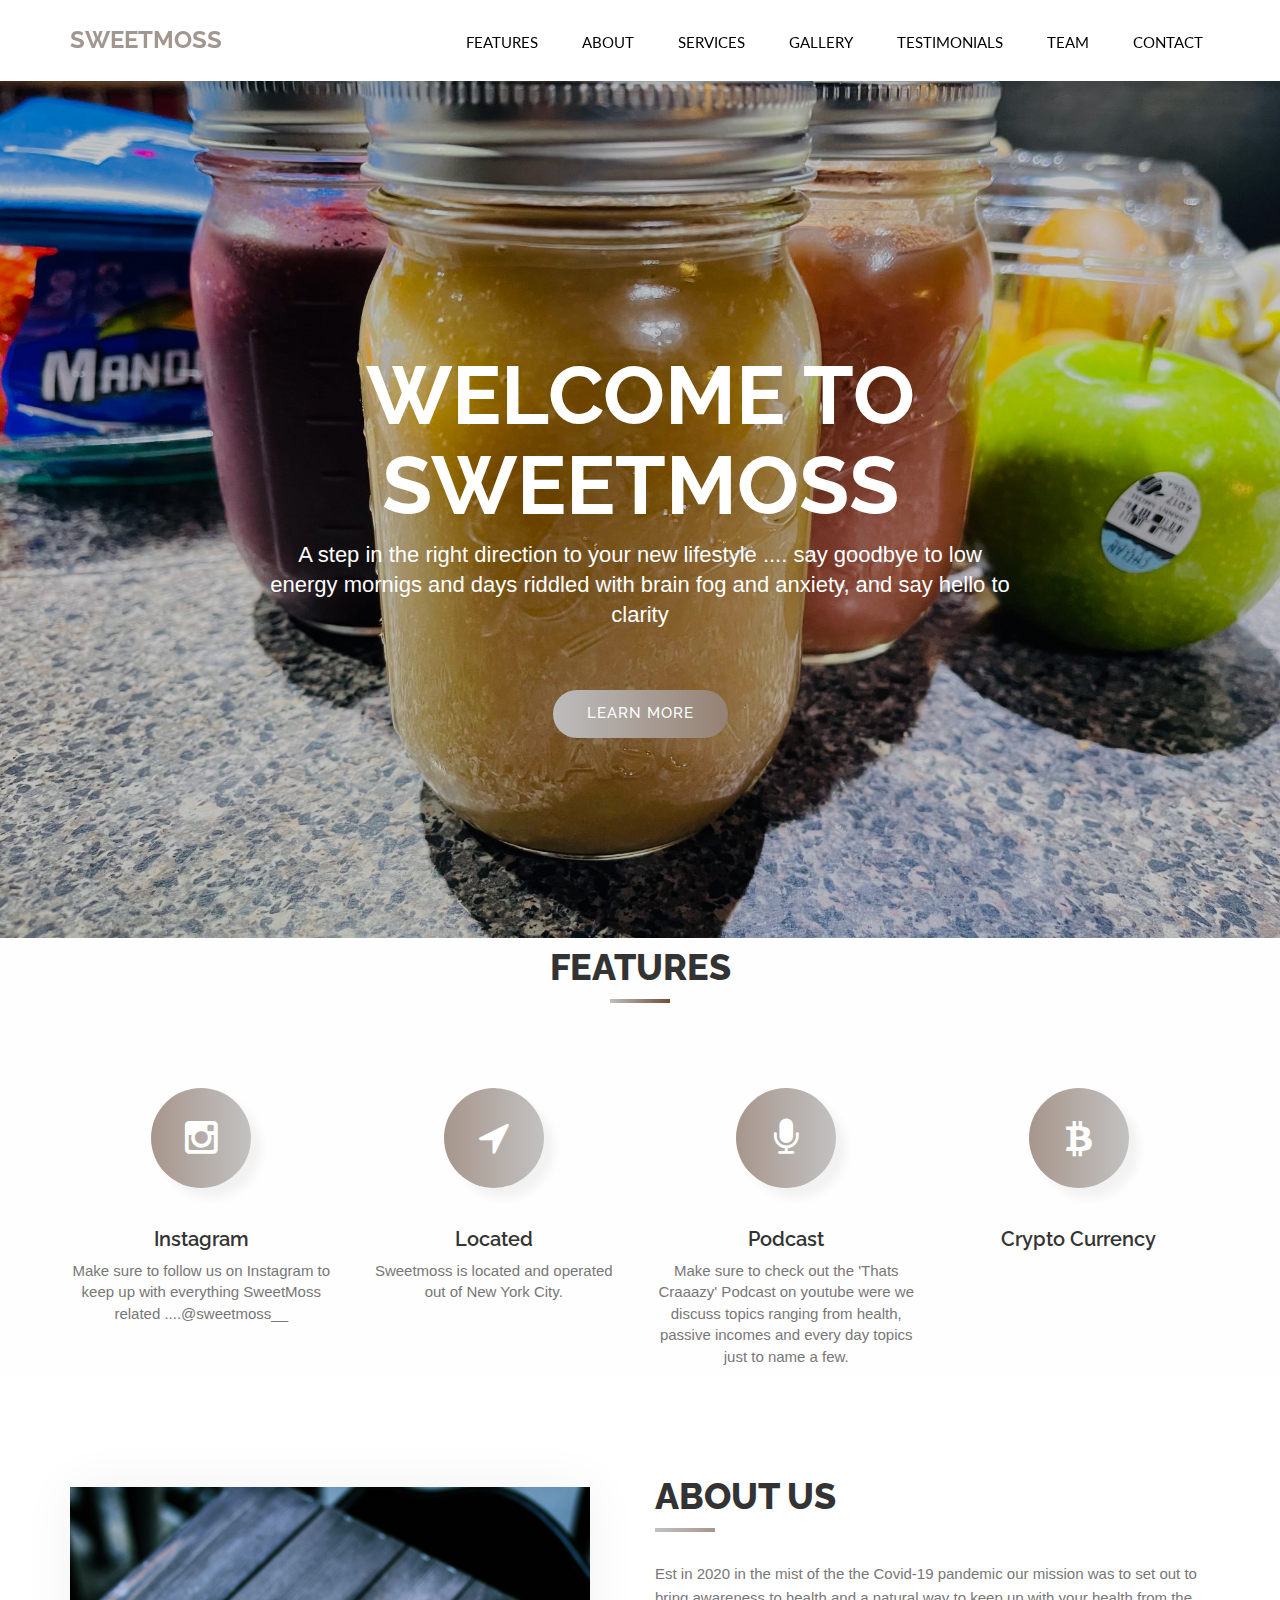
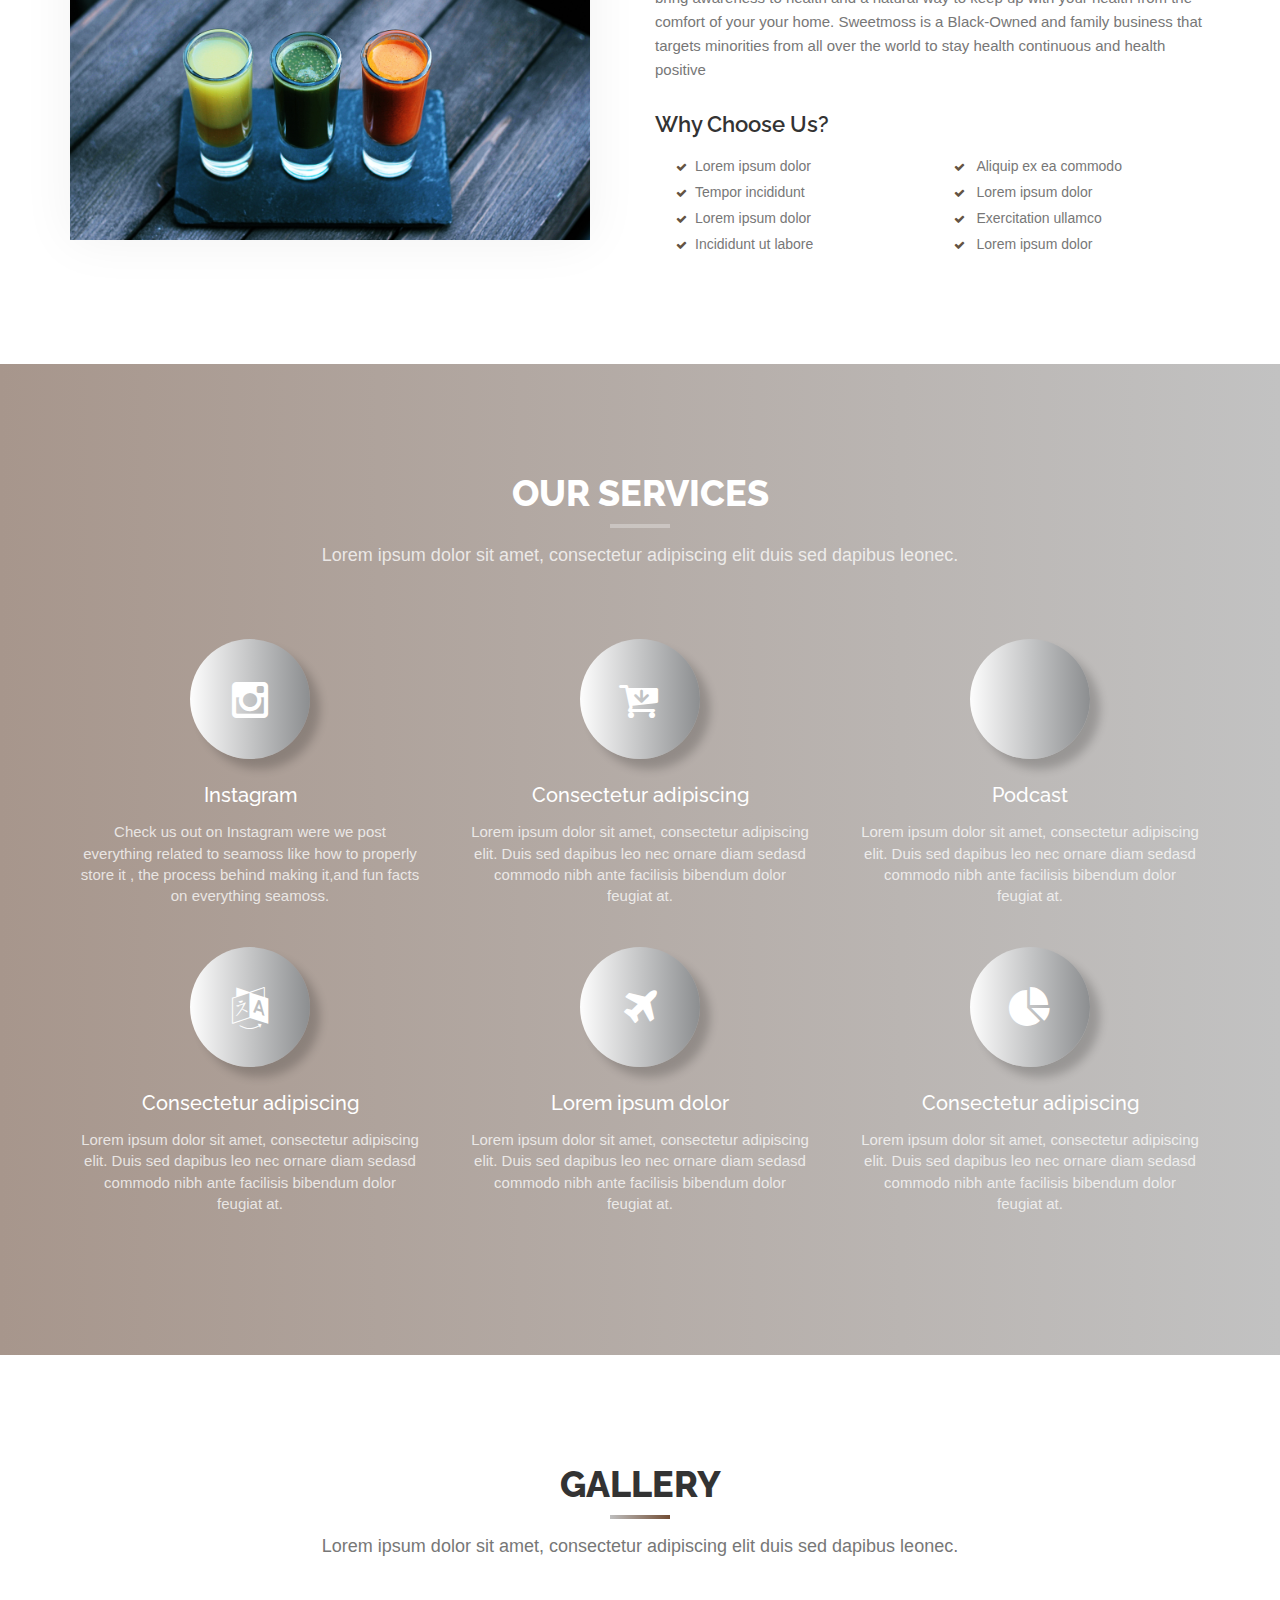
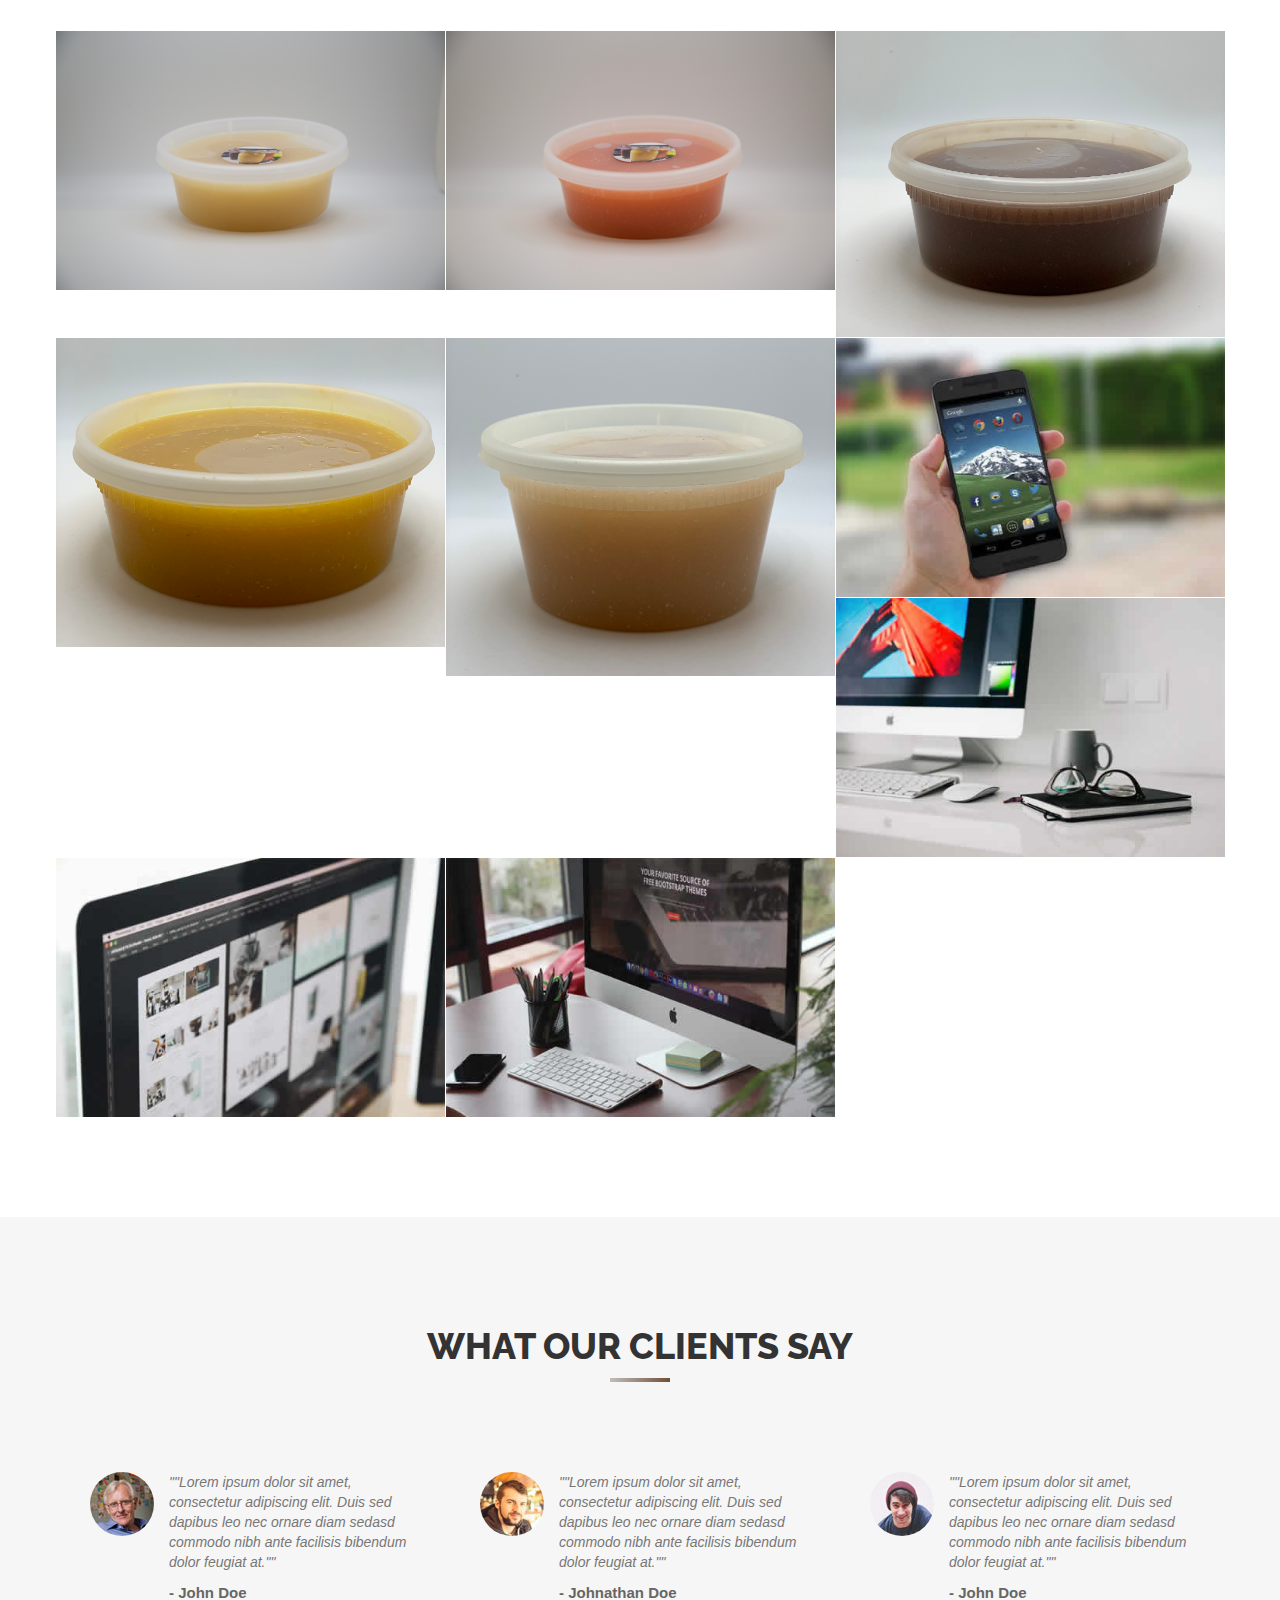
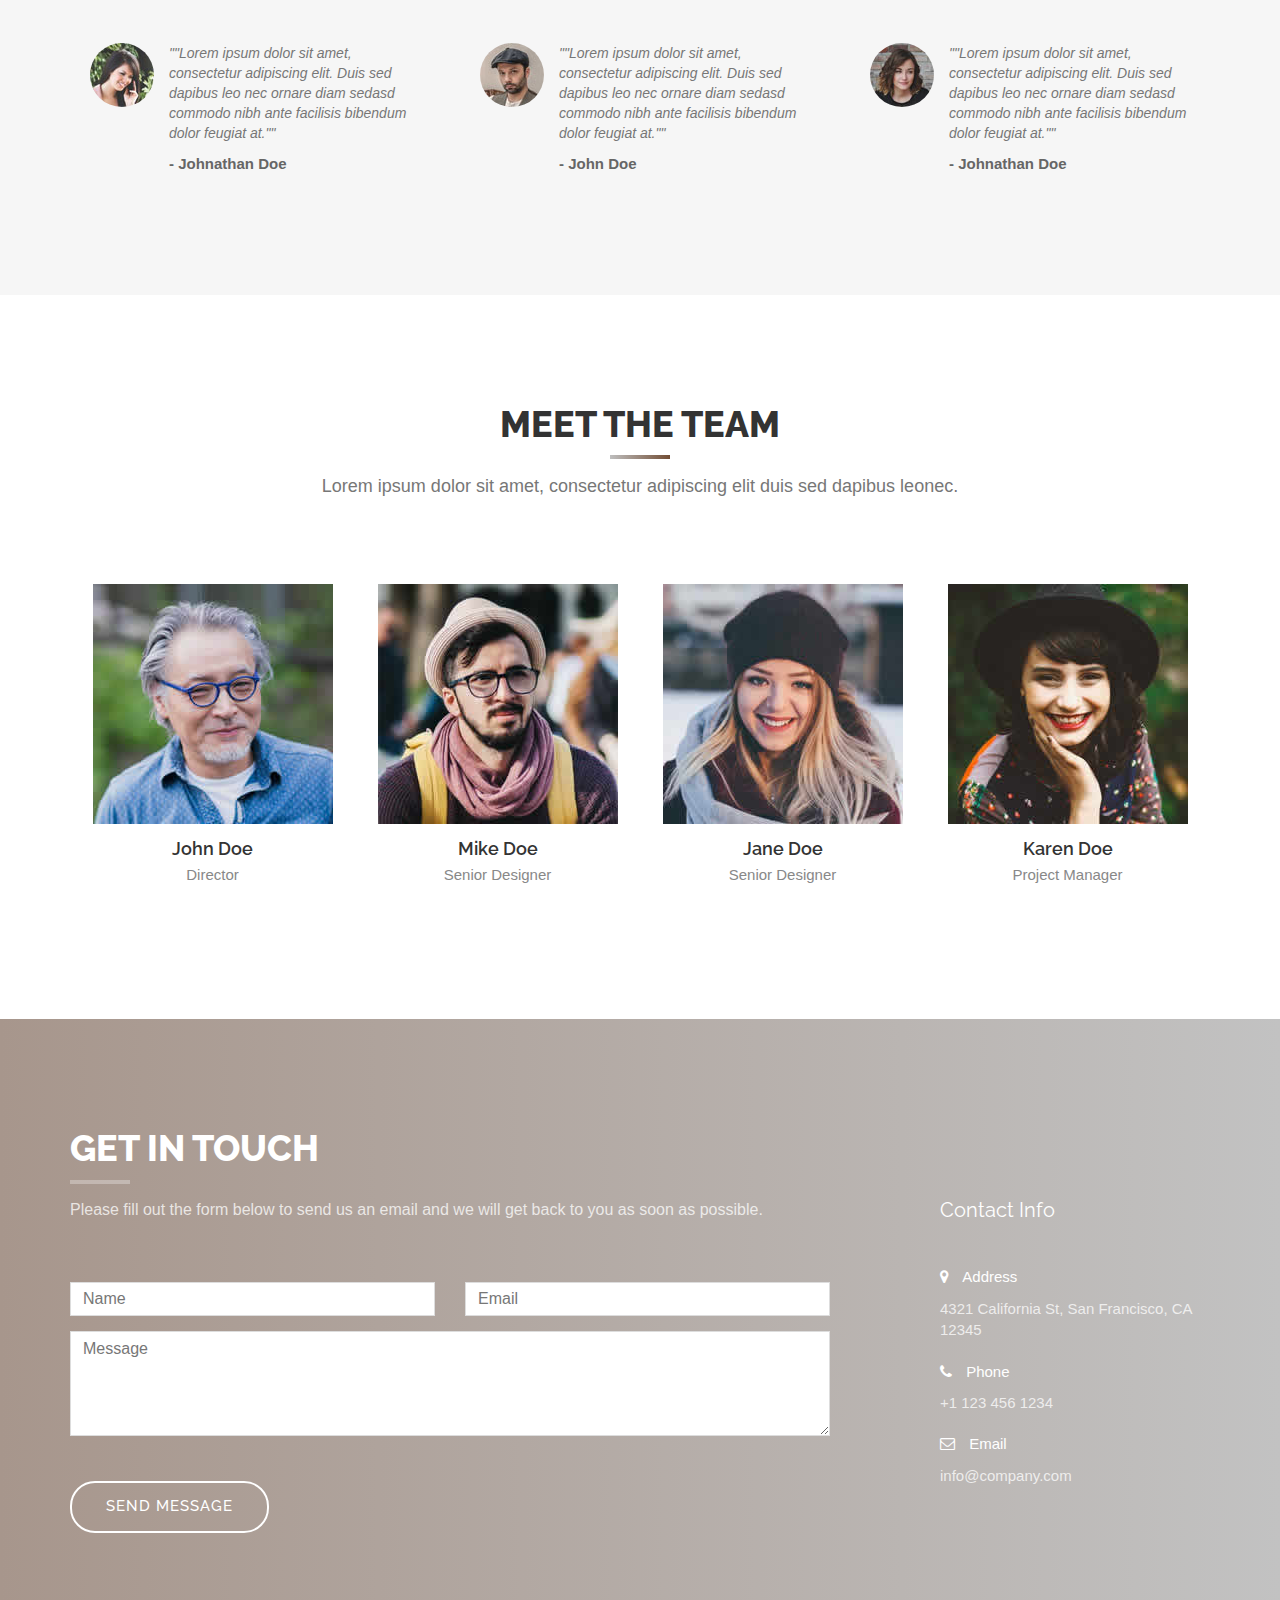
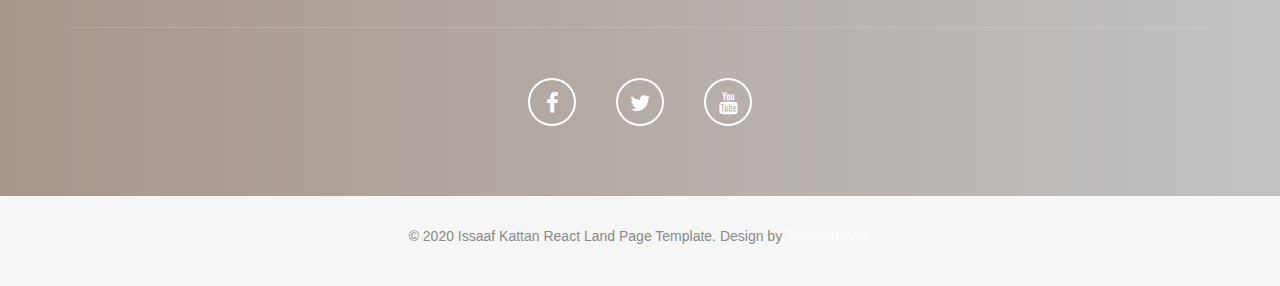
<file: index.html>
<head><meta charset="utf-8"/><meta name="viewport" content="width=device-width,initial-scale=1"/><link rel="shortcut icon" href="img/favicon.ico" type="image/x-icon"/><link rel="apple-touch-icon" href="img/apple-touch-icon.png"/><link rel="apple-touch-icon" sizes="72x72" href="img/apple-touch-icon-72x72.png"/><link rel="apple-touch-icon" sizes="114x114" href="img/apple-touch-icon-114x114.png"/><link rel="stylesheet" href="css/bootstrap.css"/><link rel="stylesheet" href="fonts/font-awesome/css/font-awesome.css"/><link rel="stylesheet" href="css/style.css"/><link rel="stylesheet" href="css/nivo-lightbox/nivo-lightbox.css"/><link rel="stylesheet" href="css/nivo-lightbox/default.css"/><link href="https://fonts.googleapis.com/css?family=Open+Sans:300,400,600,700" rel="stylesheet"/><link href="https://fonts.googleapis.com/css?family=Lato:400,700" rel="stylesheet"/><link href="https://fonts.googleapis.com/css?family=Raleway:300,400,500,600,700,800,900" rel="stylesheet"/><title>SweetMoss-Landing-Page</title><meta name="description" content=""/><meta name="author" content="@Issaafalkattan"/><link href="/static/css/main.83b5dced.chunk.css" rel="stylesheet"></head><body id="page-top" data-spy="scroll" data-target=".navbar-fixed-top"><div id="root"></div><script type="text/javascript" src="js/jquery.1.11.1.js"></script><script type="text/javascript" src="js/bootstrap.js"></script><script>!function(e){function t(t){for(var n,a,l=t[0],p=t[1],i=t[2],c=0,s=[];c<l.length;c++)a=l[c],Object.prototype.hasOwnProperty.call(o,a)&&o[a]&&s.push(o[a][0]),o[a]=0;for(n in p)Object.prototype.hasOwnProperty.call(p,n)&&(e[n]=p[n]);for(f&&f(t);s.length;)s.shift()();return u.push.apply(u,i||[]),r()}function r(){for(var e,t=0;t<u.length;t++){for(var r=u[t],n=!0,l=1;l<r.length;l++){var p=r[l];0!==o[p]&&(n=!1)}n&&(u.splice(t--,1),e=a(a.s=r[0]))}return e}var n={},o={1:0},u=[];function a(t){if(n[t])return n[t].exports;var r=n[t]={i:t,l:!1,exports:{}};return e[t].call(r.exports,r,r.exports,a),r.l=!0,r.exports}a.m=e,a.c=n,a.d=function(e,t,r){a.o(e,t)||Object.defineProperty(e,t,{enumerable:!0,get:r})},a.r=function(e){"undefined"!=typeof Symbol&&Symbol.toStringTag&&Object.defineProperty(e,Symbol.toStringTag,{value:"Module"}),Object.defineProperty(e,"__esModule",{value:!0})},a.t=function(e,t){if(1&t&&(e=a(e)),8&t)return e;if(4&t&&"object"==typeof e&&e&&e.__esModule)return e;var r=Object.create(null);if(a.r(r),Object.defineProperty(r,"default",{enumerable:!0,value:e}),2&t&&"string"!=typeof e)for(var n in e)a.d(r,n,function(t){return e[t]}.bind(null,n));return r},a.n=function(e){var t=e&&e.__esModule?function(){return e.default}:function(){return e};return a.d(t,"a",t),t},a.o=function(e,t){return Object.prototype.hasOwnProperty.call(e,t)},a.p="/";var l=this["webpackJsonplandingpage-react-template"]=this["webpackJsonplandingpage-react-template"]||[],p=l.push.bind(l);l.push=t,l=l.slice();for(var i=0;i<l.length;i++)t(l[i]);var f=p;r()}([])</script><script src="/static/js/2.f0742ee7.chunk.js"></script><script src="/static/js/main.77bf771c.chunk.js"></script></body>
</file>
<file: css/style.css>
body,
html {
  font-family: "Open Sans", sans-serif;
  text-rendering: optimizeLegibility !important;
  -webkit-font-smoothing: antialiased !important;
  color: #777;
  font-weight: 400;
  width: 100% !important;
  height: 100% !important;
}
h2,
h3,
h4 {
  font-family: "Raleway", sans-serif;
}
h2 {
  text-transform: uppercase;
  margin: 0 0 20px;
  font-weight: 800;
  font-size: 36px;
  color: #333;
}
h3 {
  font-size: 20px;
  font-weight: 600;
  color: #333;
}
h4 {
  font-size: 18px;
  color: #333;
  font-weight: 600;
}
h5 {
  text-transform: uppercase;
  font-weight: 700;
  line-height: 20px;
}
p {
  font-size: 15px;
}
p.intro {
  margin: 12px 0 0;
  line-height: 24px;
}
a {
  color: rgb(218, 212, 158);
  font-weight: 400;
}
a:hover,
a:focus {
  text-decoration: none;
  color: #a7968c;
}
ul,
ol {
  list-style: none;
}
ul,
ol {
  padding: 0;
  webkit-padding: 0;
  moz-padding: 0;
}
hr {
  height: 2px;
  width: 70px;
  text-align: center;
  position: relative;
  background: #bbbdbc;
  margin-bottom: 20px;
  border: 0;
}
/* Navigation */
#menu {
  padding: 15px;
  transition: all 0.8s;
}
#menu.navbar-default {
  background-color: #fff;
  border-color: rgba(231, 231, 231, 0);
  box-shadow: 0 0 10px rgba(0, 0, 0, 0.15);
}
#menu a.navbar-brand {
  font-family: "Raleway", sans-serif;
  font-size: 24px;
  font-weight: 700;
  color: rgba(133, 120, 110, 0.767);
  text-transform: uppercase;
}
#menu.navbar-default .navbar-nav > li > a {
  font-family: "Lato", sans-serif;
  text-transform: uppercase;
  color: rgb(0, 0, 0);
  font-size: 15px;
  font-weight: 400;
  padding: 8px 2px;
  border-radius: 0;
  margin: 9px 20px 0;
}
#menu.navbar-default .navbar-nav > li > a:after {
  display: block;
  position: absolute;
  left: 0;
  bottom: -1px;
  width: 0;
  height: 2px;
  background: linear-gradient(to right,   #a7968c 0%, #bdbdbd 100%); 
  content: "";
  transition: width 0.2s;
}
#menu.navbar-default .navbar-nav > li > a:hover:after {
  width: 100%;
}
.navbar-default .navbar-nav > .active > a,
.navbar-default .navbar-nav > .active > a:hover,
.navbar-default .navbar-nav > .active > a:focus {
  background-color: transparent;
}
.navbar-default .navbar-nav > .active > a:after,
.navbar-default .navbar-nav > .active > a:hover:after,
.navbar-default .navbar-nav > .active > a:focus:after {
  display: block !important;
  position: absolute !important;
  left: 0 !important;
  bottom: -1px !important;
  width: 100% !important;
  height: 2px !important;
  background: linear-gradient(to right,  #a7968c 0%,  #a7968c 100%) !important;
  content: "" !important;
  transition: width 0.2s !important;
}
.navbar-toggle {
  border-radius: 0;
}
.navbar-default .navbar-toggle:hover,
.navbar-default .navbar-toggle:focus {
  background-color: #fff;
  border-color: #4b2706;
}
.navbar-default .navbar-toggle:hover > .icon-bar {
  background-color: #b1b1b1;
}
.section-title {
  margin-bottom: 70px;
}
.section-title h2 {
  position: relative;
  margin-top: 10px;
  margin-bottom: 15px;
  padding-bottom: 15px;
}
.section-title h2::after {
  position: absolute;
  content: "";
  background: linear-gradient(to right, #bebebe 0%, #724d34 100%);
  height: 4px;
  width: 60px;
  bottom: 0;
  margin-left: -30px;
  left: 50%;
}
.section-title p {
  font-size: 18px;
}
.btn-custom {
  font-family: "Raleway", sans-serif;
  text-transform: uppercase;
  color: #fff;
  background-color: #bdbdbd;
  background-image: linear-gradient(to right, #bdbdbd 0%, #958173 100%);
  padding: 14px 34px;
  letter-spacing: 1px;
  margin: 0;
  font-size: 15px;
  font-weight: 500;
  border-radius: 25px;
  transition: all 0.5s linear;
  border: 0;
}
.btn-custom:hover,
.btn-custom:focus,
.btn-custom.focus,
.btn-custom:active,
.btn-custom.active {
  color: #fff;
  background-image: none;
  background-color: #61382194;
}
.btn:active,
.btn.active {
  background-image: none;
  outline: 0;
  -webkit-box-shadow: none;
  box-shadow: none;
}
a:focus,
.btn:focus,
.btn:active:focus,
.btn.active:focus,
.btn.focus,
.btn:active.focus,
.btn.active.focus {
  outline: none;
  outline-offset: none;
}
/* Header Section */
.intro {
  display: table;
  width: 100%;
  padding: 0;
  background: url(../img/intro-bg.jpg) center center no-repeat;
  background-color: #e5e5e5;
  -webkit-background-size: cover;
  -moz-background-size: cover;
  background-size: cover;
  -o-background-size: cover;
}
.intro .overlay {
  background: rgba(0, 0, 0, 0.2);
}
.intro h1 {
  font-family: "Raleway", sans-serif;
  color: #fff;
  font-size: 82px;
  font-weight: 700;
  text-transform: uppercase;
  margin-top: 0;
  margin-bottom: 10px;
}
.intro h1 span {
  font-weight: 800;
  color: #bcbcbd;
}
.intro p {
  color: #fff;
  font-size: 22px;
  font-weight: 300;
  line-height: 30px;
  margin: 0 auto;
  margin-bottom: 60px;
}
header .intro-text {
  padding-top: 350px;
  padding-bottom: 200px;
  text-align: center;
}
/* Features Section */
#features {
  background: #fffefe;
}
#features i.fa {
  font-size: 38px;
  margin-bottom: 20px;
  transition: all 0.5s;
  color: #fff;
  width: 100px;
  height: 100px;
  padding: 30px 0;
  border-radius: 50%;
  background: linear-gradient(to right,  #a7968c 0%, #c2c2c2 100%); 
  box-shadow: 10px 10px 10px rgba(0, 0, 0, 0.05);
}
/* About Section */
#about {
  padding: 100px 0;
}
#about h3 {
  font-size: 22px;
  margin: 0 0 20px;
}
#about h2 {
  position: relative;
  margin-bottom: 15px;
  padding-bottom: 15px;
}
#about h2::after {
  position: absolute;
  content: "";
  background: linear-gradient(to right, #c2c2c2 0%, #a7968c 100%);
  height: 4px;
  width: 60px;
  bottom: 0;
  left: 0;
}
#about .about-text li {
  margin-bottom: 6px;
  margin-left: 6px;
  list-style: none;
  padding: 0;
}
#about .about-text li:before {
  content: "\f00c";
  font-family: "FontAwesome";
  color: #645442;
  font-size: 11px;
  font-weight: 300;
  padding-right: 8px;
}
#about img {
  width: 520px;
  margin-top: 10px;
  background: #fff;
  border-right: 0;
  box-shadow: 0 0 50px rgba(0, 0, 0, 0.06);
}
#about p {
  line-height: 24px;
  margin: 30px 0;
}
/* Services Section */
#services {
  padding: 100px 0;
  background: linear-gradient(to right, #a7968c 0%, #c2c2c2 100%);
  color: #fff;
}
#services .service-desc {
  margin: 10px 10px 20px;
}
#services h2 {
  color: #fff;
}
#services .section-title h2::after {
  position: absolute;
  content: "";
  background: rgba(255, 255, 255, 0.3);
  height: 4px;
  width: 60px;
  bottom: 0;
  margin-left: -30px;
  left: 50%;
}
#services i.fa {
  font-size: 42px;
  width: 120px;
  height: 120px;
  padding: 40px 0;
  background: linear-gradient(to right, #fdfdfd 0%, #8c8e90 100%);
  border-radius: 50%;
  color: rgb(255, 255, 255);
  box-shadow: 10px 10px 10px rgba(0, 0, 0, 0.198);
}
#services h3 {
  font-weight: 500;
  padding: 5px 0;
  color: #fff;
}
#services p {
  color: rgba(255, 255, 255, 0.75);
}
#services .service-desc {
  margin-bottom: 40px;
}
/* Portfolio Section */
#portfolio {
  padding: 100px 0;
}
.portfolio-item {
  margin: 1px -15px 0 -14px;
  padding: 0;
}
.portfolio-item .hover-bg {
  overflow: hidden;
  position: relative;
  margin: 0;
}
.hover-bg .hover-text {
  position: absolute;
  text-align: center;
  margin: 0 auto;
  color: #fff;
  background: linear-gradient(
    to right,
    rgba(189, 183, 183, 0.911) 0%,
    rgba(143, 105, 88, 0.8) 100%
  );
  padding: 30% 0 0;
  height: 100%;
  width: 100%;
  opacity: 0;
  transition: all 0.5s;
}
.hover-bg .hover-text > h4 {
  opacity: 0;
  color: #fff;
  -webkit-transform: translateY(100%);
  transform: translateY(100%);
  transition: all 0.3s;
  font-size: 18px;
  letter-spacing: 1px;
  font-weight: 500;
  text-transform: uppercase;
}
.hover-bg:hover .hover-text > h4 {
  opacity: 1;
  -webkit-backface-visibility: hidden;
  -webkit-transform: translateY(0);
  transform: translateY(0);
}
.hover-bg:hover .hover-text {
  opacity: 1;
}
/* Testimonials Section */
#testimonials {
  padding: 100px 0;
  background: #f6f6f6;
}
#testimonials i {
  color: #e6e6e6;
  font-size: 32px;
  margin-bottom: 20px;
}
.testimonial {
  position: relative;
  padding: 20px;
}
.testimonial-image {
  float: left;
  margin-right: 15px;
}
.testimonial-image,
.testimonial-image img {
  display: block;
  width: 64px;
  height: 64px;
  border-radius: 50%;
}
.testimonial-content {
  position: relative;
  overflow: hidden;
}
.testimonial-content p {
  margin-bottom: 0;
  font-size: 14px;
  font-style: italic;
}
.testimonial-meta {
  margin-top: 10px;
  font-size: 15px;
  font-weight: 600;
  color: #666;
}
/* Team Section */
#team {
  padding: 100px 0;
}
#team h4 {
  margin: 5px 0;
}
#team .team-img {
  width: 240px;
}
#team .thumbnail {
  background: transparent;
  border: 0;
}
#team .thumbnail .caption {
  padding: 10px 0 0;
  color: #888;
}
/* Contact Section */
#contact {
  padding: 100px 0 60px;
  background: linear-gradient(to right, #a7968c 0%, #c2c2c2 100%);
  color: rgba(255, 255, 255, 0.75);
}
#contact .section-title {
  margin-bottom: 40px;
}
#contact .section-title p {
  font-size: 16px;
}
#contact h2 {
  color: #fff;
  margin-top: 10px;
  margin-bottom: 15px;
  padding-bottom: 15px;
}
#contact .section-title h2::after {
  position: absolute;
  content: "";
  background: rgba(255, 255, 255, 0.3);
  height: 4px;
  width: 60px;
  bottom: 0;
  left: 30px;
}
#contact h3 {
  color: #fff;
  margin-top: 80px;
  margin-bottom: 25px;
  padding-bottom: 20px;
  font-weight: 400;
}
#contact form {
  padding-top: 20px;
}
#contact .text-danger {
  color: #c3c2c3;
  text-align: left;
}
#contact .btn-custom {
  margin: 30px 0;
  background: transparent;
  border: 2px solid #fff;
}
#contact .btn-custom:hover {
  color: #a7968c ;
  background: #fff;
}
label {
  font-size: 12px;
  font-weight: 400;
  font-family: "Open Sans", sans-serif;
  float: left;
}
#contact .form-control {
  display: block;
  width: 100%;
  padding: 6px 12px;
  font-size: 16px;
  line-height: 1.42857143;
  color: #444;
  background-color: #fff;
  background-image: none;
  border: 1px solid #ddd;
  border-radius: 0;
  -webkit-box-shadow: none;
  box-shadow: none;
  -webkit-transition: none;
  -o-transition: none;
  transition: none;
}
#contact .form-control:focus {
  border-color: #999;
  outline: 0;
  -webkit-box-shadow: transparent;
  box-shadow: transparent;
}
.form-control::-webkit-input-placeholder {
  color: #777;
}
.form-control:-moz-placeholder {
  color: #777;
}
.form-control::-moz-placeholder {
  color: #777;
}
.form-control:-ms-input-placeholder {
  color: #777;
}
#contact .contact-item {
  margin: 20px 0;
}
#contact .contact-item span {
  color: rgba(255, 255, 255, 1);
  margin-bottom: 10px;
  display: block;
}
#contact .contact-item i.fa {
  margin-right: 10px;
}
#contact .social {
  border-top: 1px solid rgba(255, 255, 255, 0.15);
  padding-top: 50px;
  margin-top: 50px;
  text-align: center;
}
#contact .social ul li {
  display: inline-block;
  margin: 0 20px;
}
#contact .social i.fa {
  font-size: 22px;
  width: 48px;
  height: 48px;
  padding: 12px 0;
  border: 2px solid #fff;
  color: #fff;
  border-radius: 50%;
  transition: all 0.3s;
}
#contact .social i.fa:hover {
  color: #5d4535;
  background: #fff;
}
/* Footer Section*/
#footer {
  background: #f6f6f6;
  padding: 30px 0;
}
#footer p {
  color: #888;
  font-size: 14px;
}
#footer a {
  color: #ffffff;
}
#footer a:hover {
  border-bottom: 2px solid #ffffff;
}

@media (max-width: 768px) {
  #about img {
    margin: 50px 0;
  }
}
</file>
<file: static/css/main.83b5dced.chunk.css>
body{margin:0;font-family:-apple-system,BlinkMacSystemFont,"Segoe UI","Roboto","Oxygen","Ubuntu","Cantarell","Fira Sans","Droid Sans","Helvetica Neue",sans-serif;-webkit-font-smoothing:antialiased;-moz-osx-font-smoothing:grayscale}code{font-family:source-code-pro,Menlo,Monaco,Consolas,"Courier New",monospace}@media screen and (max-width:400px){#features{padding:20px}#about,#contact,#features,#footer,#services,#team,#testimonials{width:111%}#portfolio{width:110%}}
/*# sourceMappingURL=main.83b5dced.chunk.css.map */
</file>
<file: css/nivo-lightbox/default.css>
/*
 * Nivo Lightbox Default Theme v1.0
 * http://dev7studios.com/nivo-lightbox
 *
 * Copyright 2013, Dev7studios
 * Free to use and abuse under the MIT license.
 * http://www.opensource.org/licenses/mit-license.php
 */
 
 .nivo-lightbox-theme-default * {
    -webkit-box-sizing: initial !important;
    -moz-box-sizing: initial !important;
    box-sizing: initial !important;
 }
.nivo-lightbox-theme-default.nivo-lightbox-overlay { 
	background: #666;
	background: rgba(0,0,0,0.6); 
}
.nivo-lightbox-theme-default .nivo-lightbox-content.nivo-lightbox-loading { background: url(loading.gif) no-repeat 50% 50%; }

.nivo-lightbox-theme-default .nivo-lightbox-nav {
	top: 10%;
	width: 8%;
	height: 80%;
	text-indent: -9999px;
	background-repeat: no-repeat;
	background-position: 50% 50%;
	opacity: 0.5;
}
.nivo-lightbox-theme-default .nivo-lightbox-nav:hover { 
	opacity: 1; 
	background-color: transparent;
}
.nivo-lightbox-theme-default .nivo-lightbox-prev { 
	background-image: url(prev.png); 
	border-radius: 0 3px 3px 0;
}
.nivo-lightbox-theme-default .nivo-lightbox-next { 
	background-image: url(next.png); 
	border-radius: 3px 0 0 3px;
}

.nivo-lightbox-theme-default .nivo-lightbox-close {
	display: block;
	background: url(close.png) no-repeat 5px 5px;
	width: 16px;
	height: 16px;
	text-indent: -9999px;
	padding: 5px;
	opacity: 0.5;
}
.nivo-lightbox-theme-default .nivo-lightbox-close:hover { opacity: 1; }

.nivo-lightbox-theme-default .nivo-lightbox-title-wrap { bottom: -7%; }
.nivo-lightbox-theme-default .nivo-lightbox-title {
	font: 14px/20px 'Helvetica Neue', Helvetica, Arial, sans-serif;
	font-style: normal;
	font-weight: normal;
	background: #000;
	color: #fff;
	padding: 7px 15px;
	border-radius: 30px;
}

.nivo-lightbox-theme-default .nivo-lightbox-image img {
	background: #fff;
	-webkit-box-shadow: 0px 1px 1px rgba(0,0,0,0.4);
	   -moz-box-shadow: 0px 1px 1px rgba(0,0,0,0.4);
	        box-shadow: 0px 1px 1px rgba(0,0,0,0.4);
}
.nivo-lightbox-theme-default .nivo-lightbox-ajax,
.nivo-lightbox-theme-default .nivo-lightbox-inline {
	background: #fff;
	padding: 40px;
	-webkit-box-shadow: 0px 1px 1px rgba(0,0,0,0.4);
	   -moz-box-shadow: 0px 1px 1px rgba(0,0,0,0.4);
	        box-shadow: 0px 1px 1px rgba(0,0,0,0.4);
}

@media (-webkit-min-device-pixel-ratio: 1.3),
       (-o-min-device-pixel-ratio: 2.6/2),
       (min--moz-device-pixel-ratio: 1.3),
       (min-device-pixel-ratio: 1.3),
       (min-resolution: 1.3dppx) {

	.nivo-lightbox-theme-default .nivo-lightbox-content.nivo-lightbox-loading { 
		background-image: url(loading@2x.gif); 
		background-size: 32px 32px;
	}
	.nivo-lightbox-theme-default .nivo-lightbox-prev { 
		background-image: url(prev@2x.png); 
		background-size: 48px 48px;
	}
	.nivo-lightbox-theme-default .nivo-lightbox-next { 
		background-image: url(next@2x.png); 
		background-size: 48px 48px;
	}
	.nivo-lightbox-theme-default .nivo-lightbox-close { 
		background-image: url(close@2x.png); 
		background-size: 16px 16px;
	}
	
}
</file>
